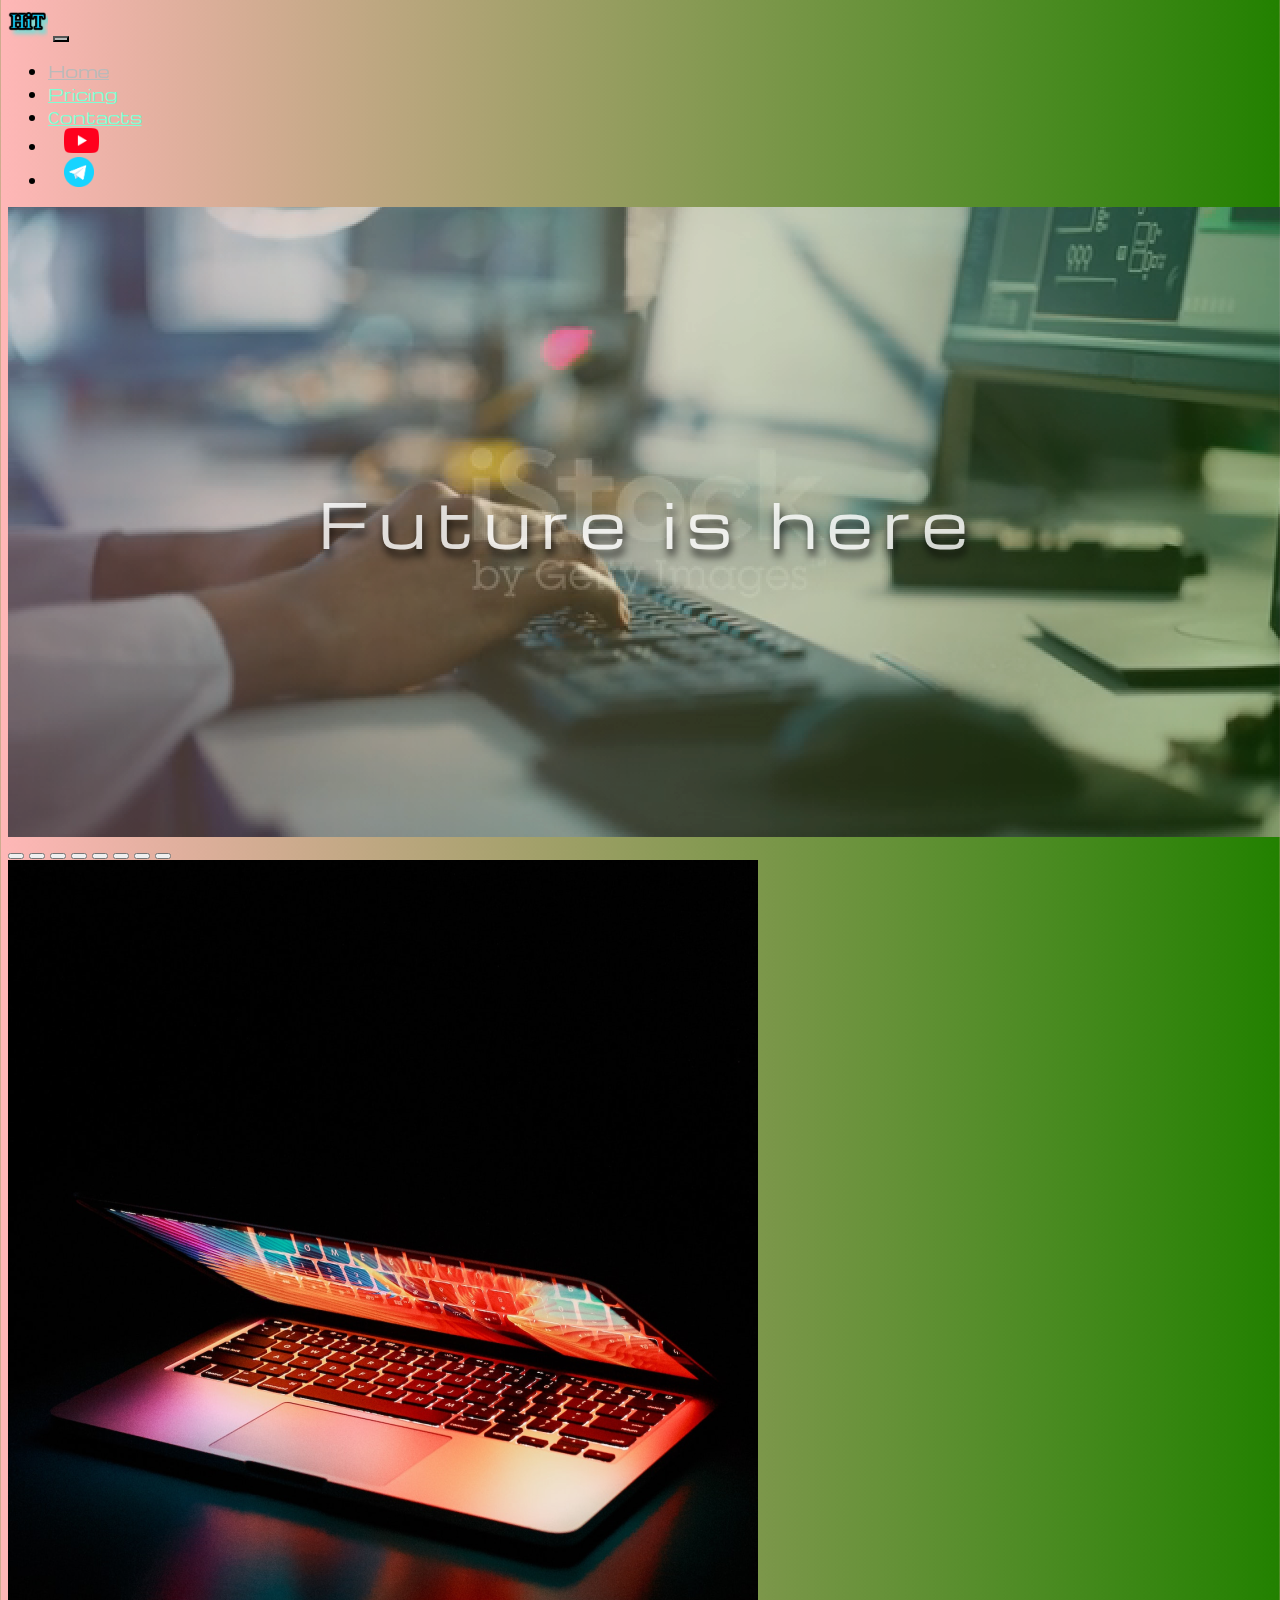
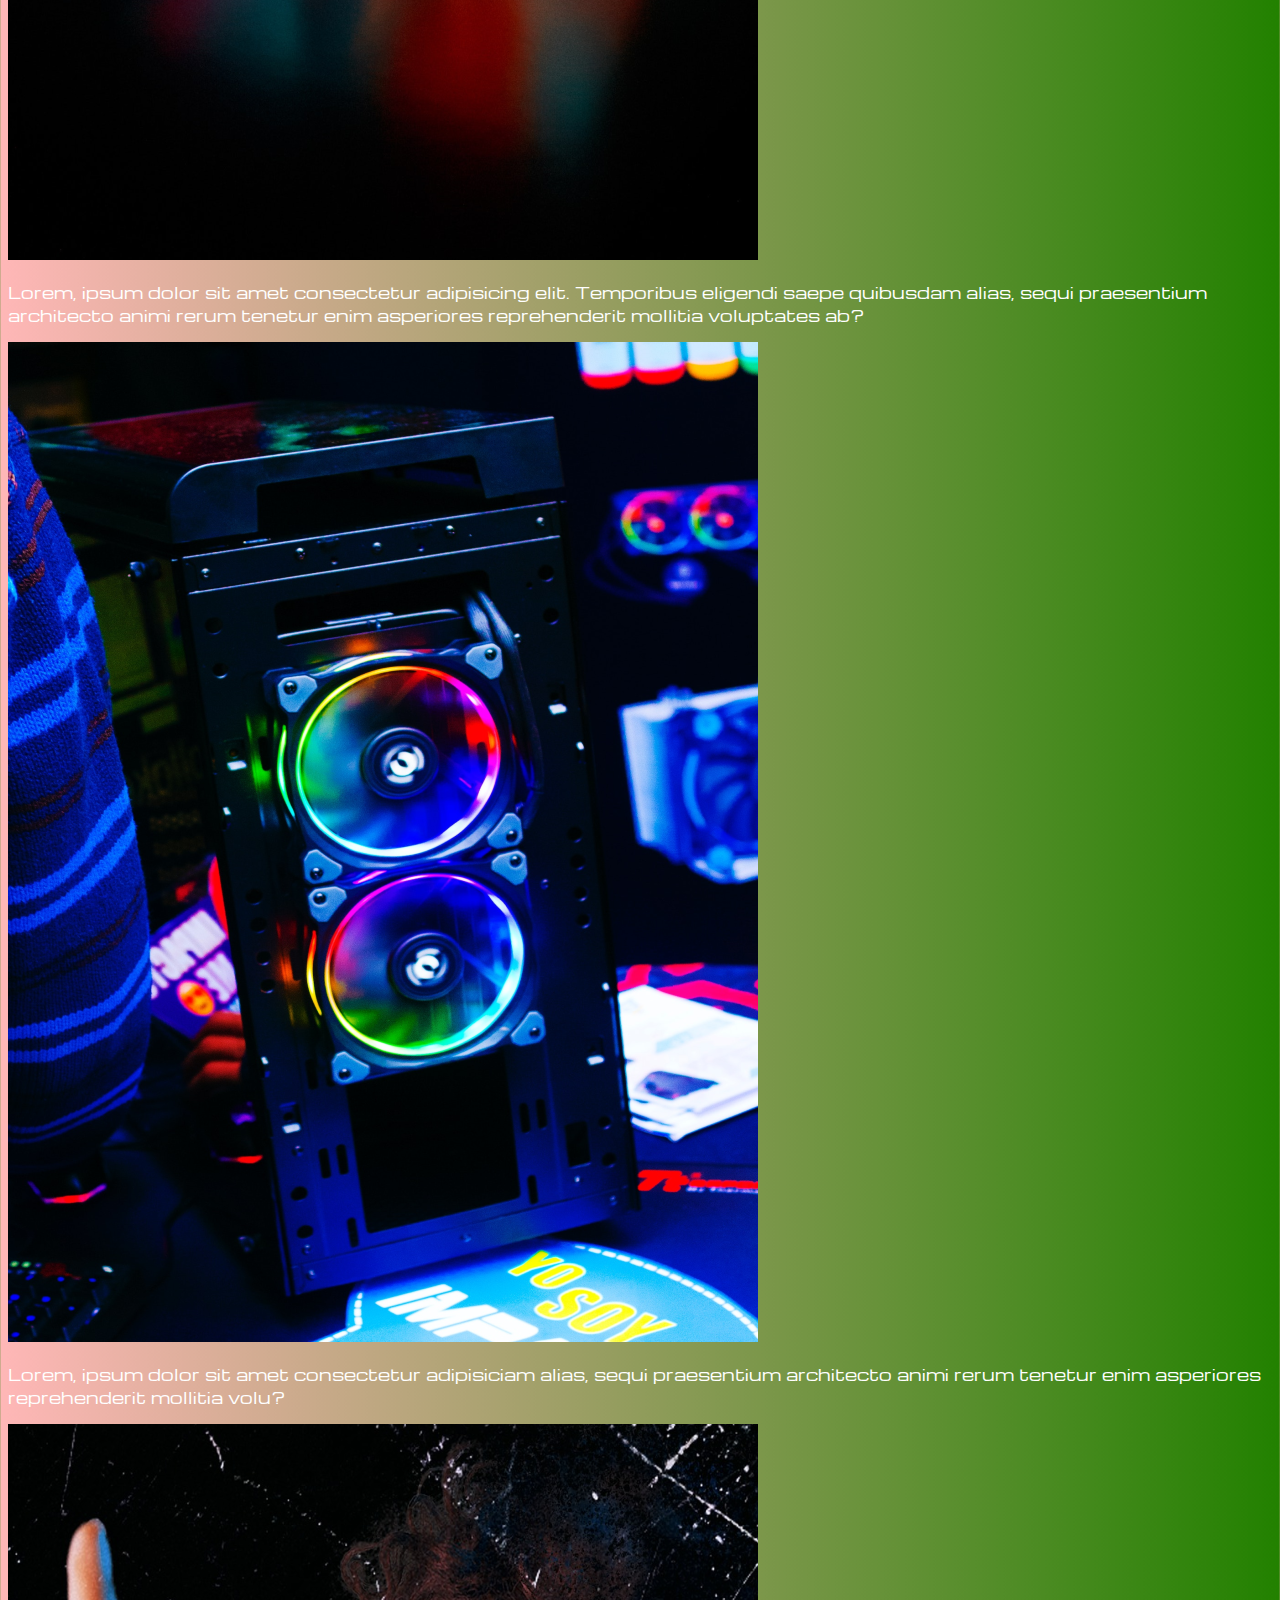
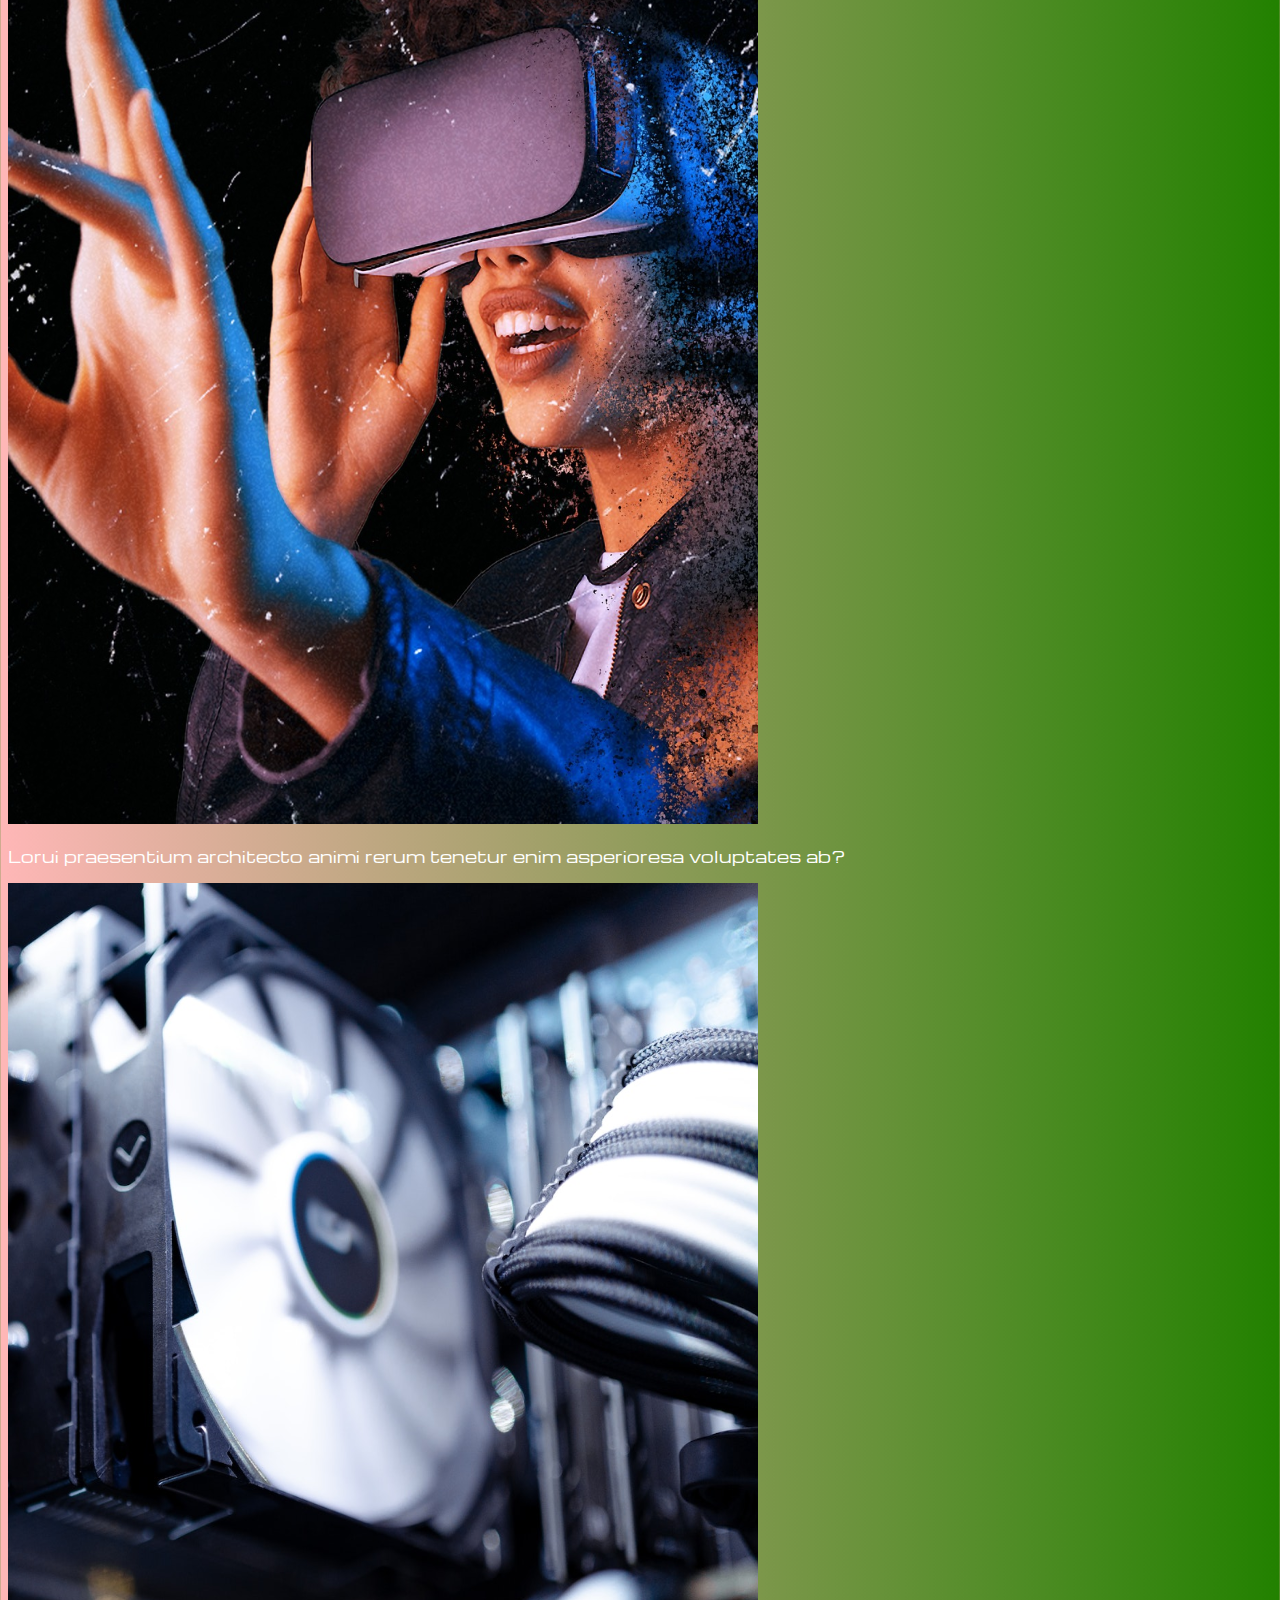
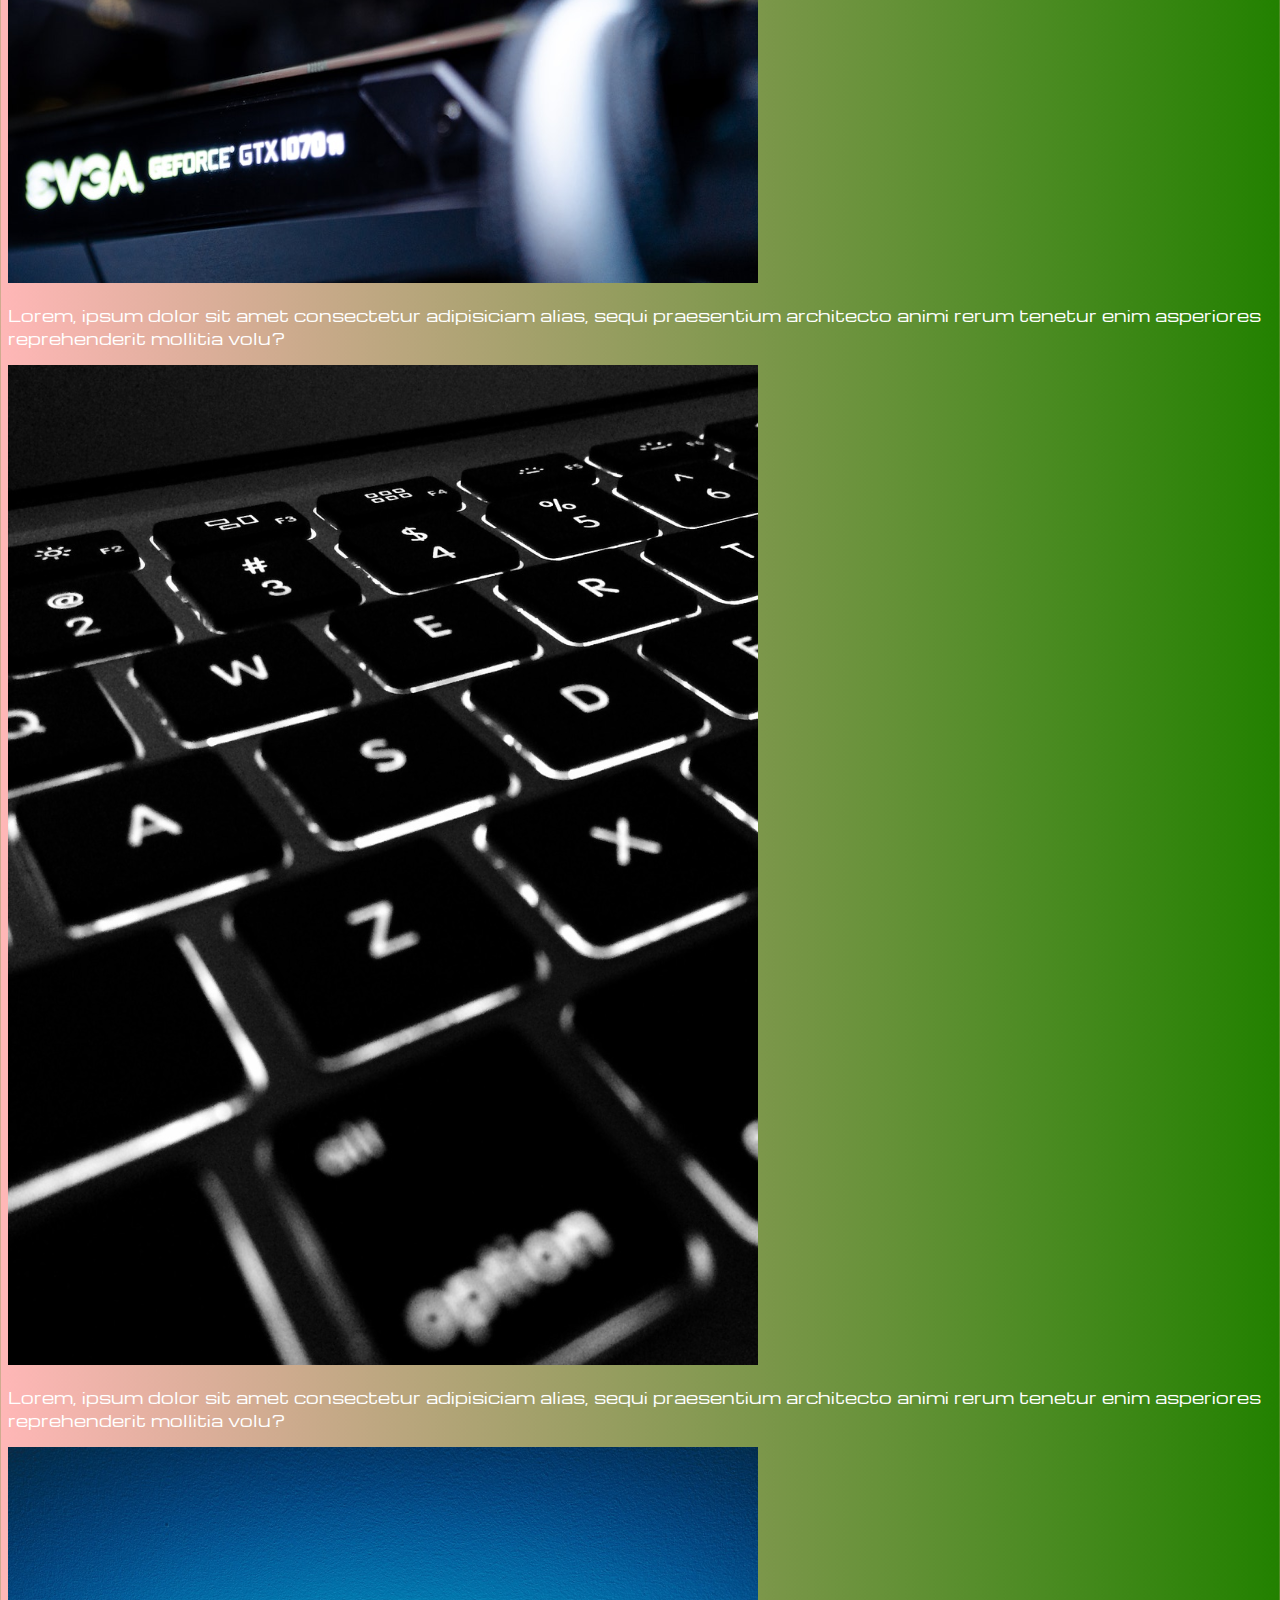
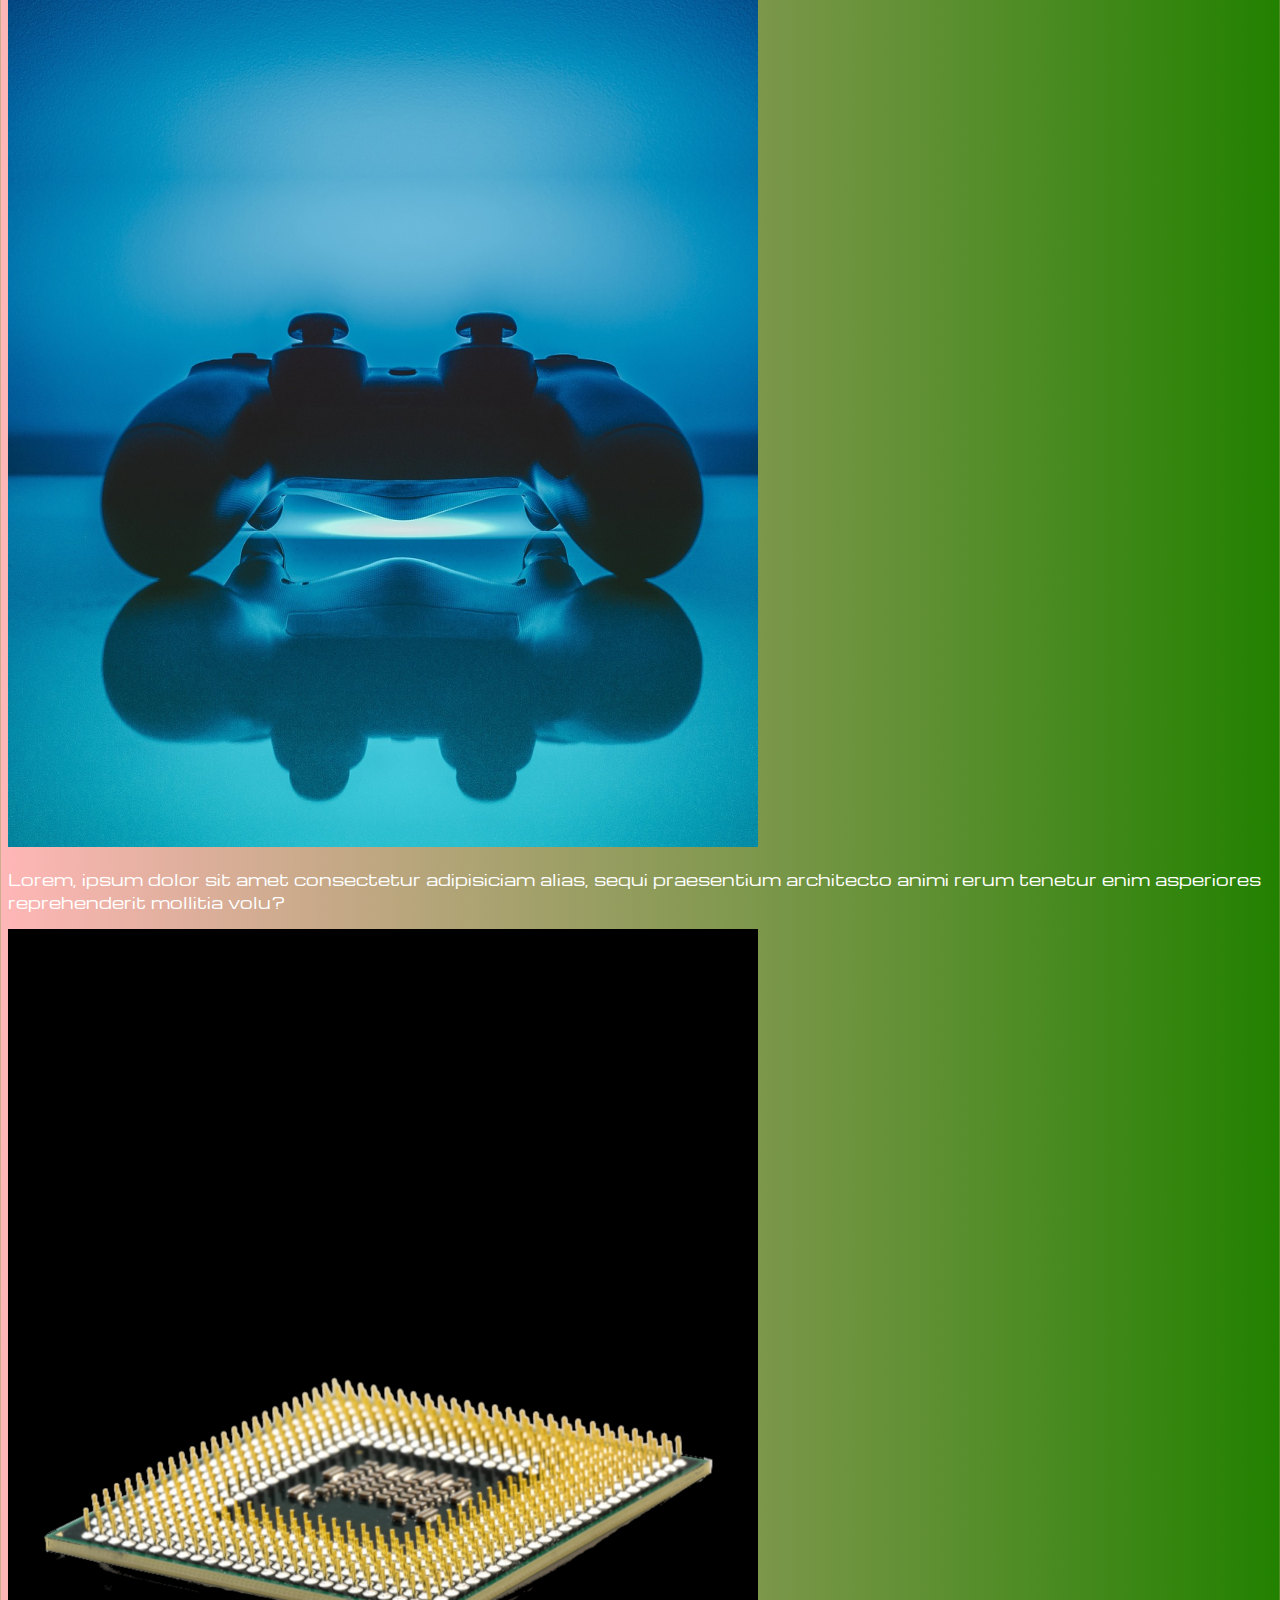
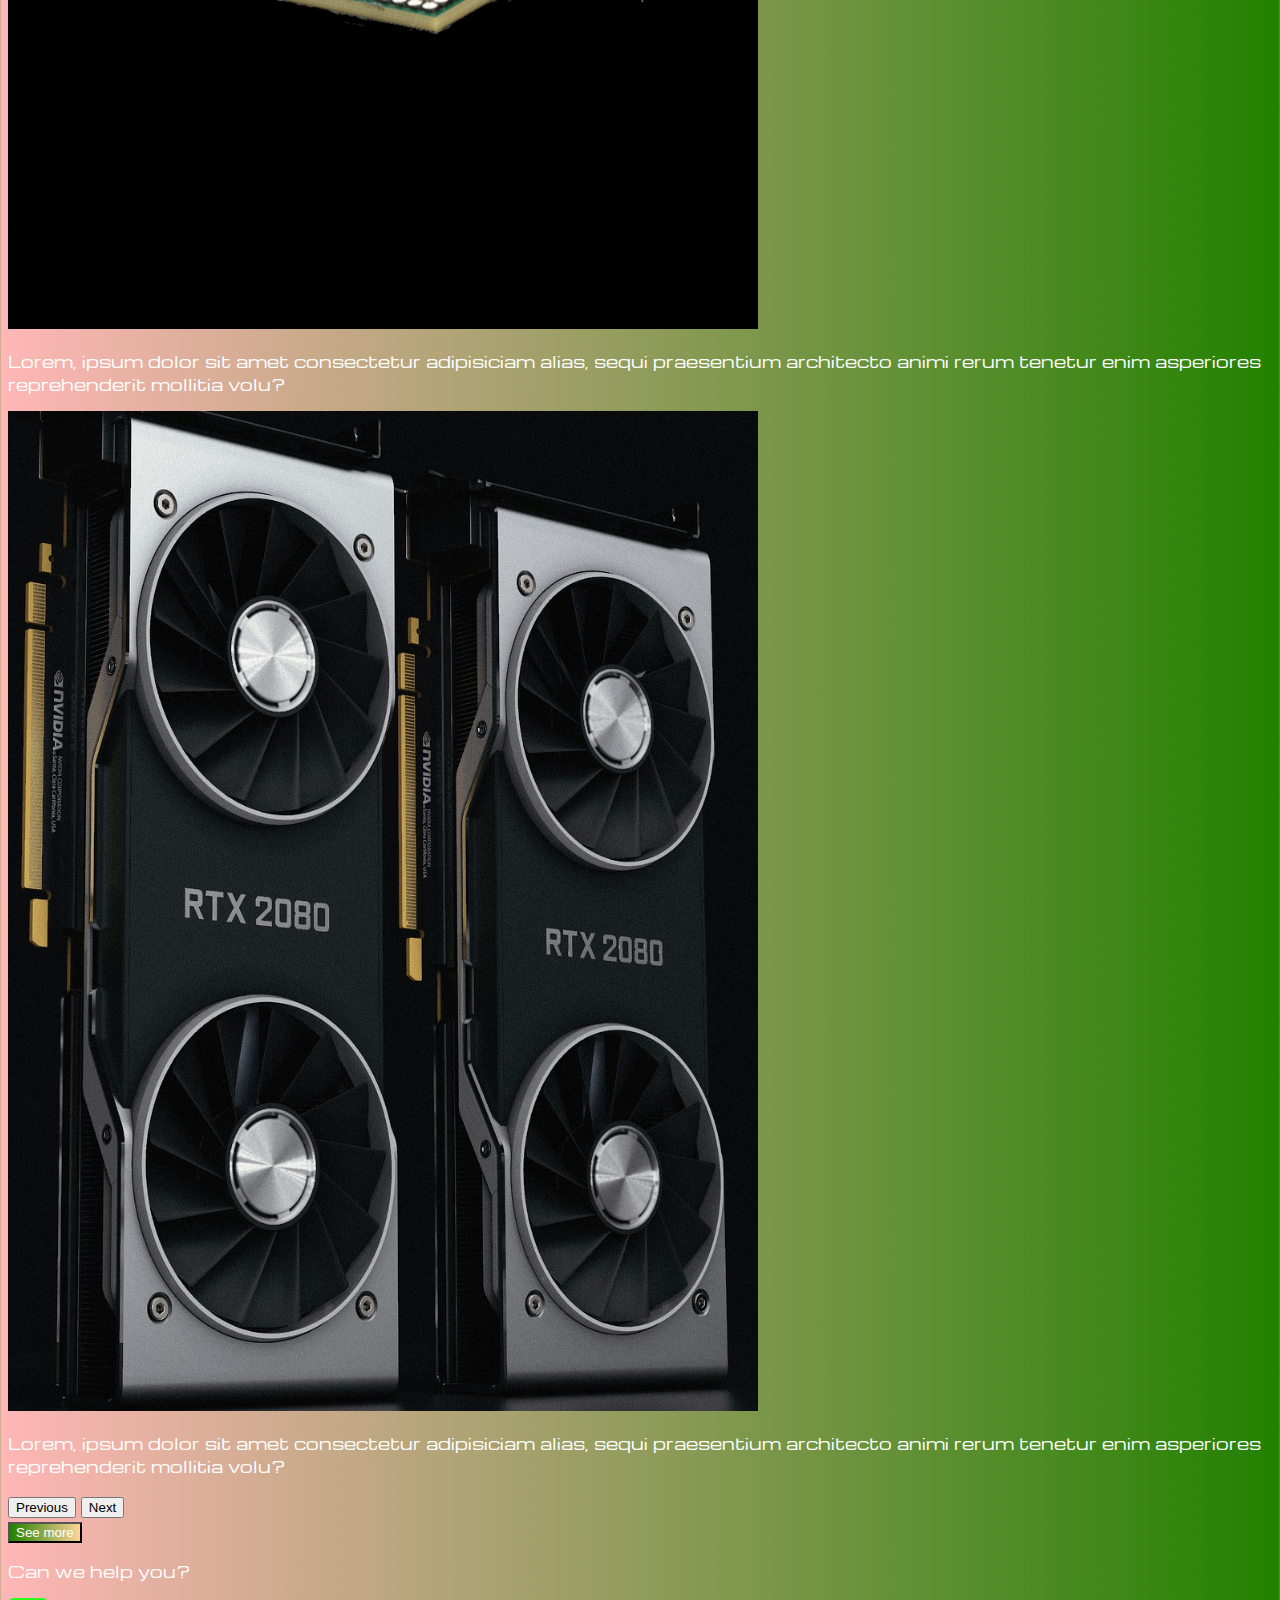
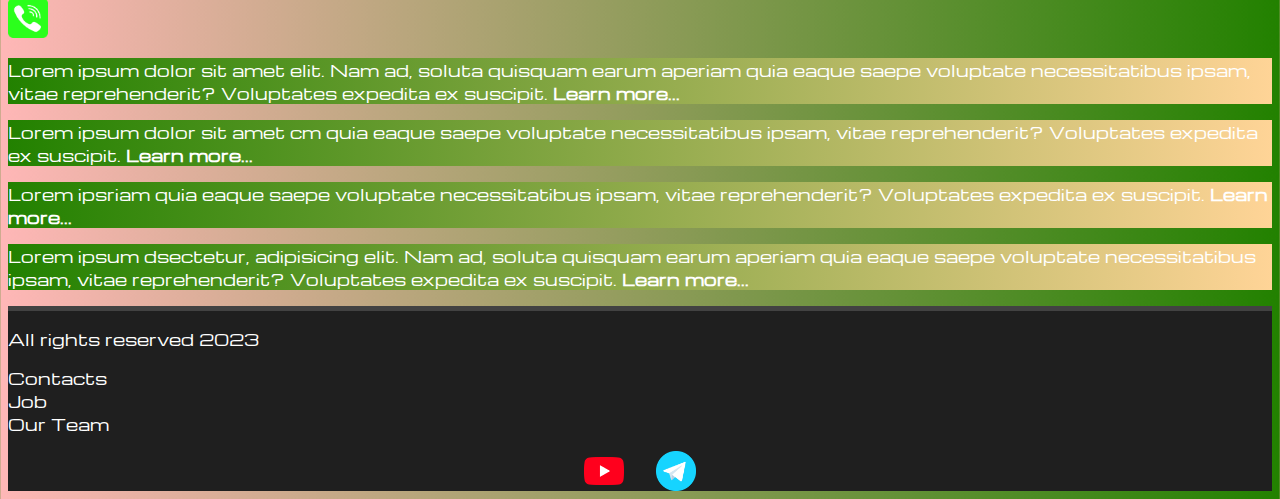
<file: index.html>
<!DOCTYPE html>
<html lang="en">

<head>
  <meta charset="UTF-8">
  <meta name="viewport" content="width=device-width, initial-scale=1.0">
  <link href="https://cdn.jsdelivr.net/npm/bootstrap@5.3.1/dist/css/bootstrap.min.css" rel="stylesheet"
    integrity="sha384-4bw+/aepP/YC94hEpVNVgiZdgIC5+VKNBQNGCHeKRQN+PtmoHDEXuppvnDJzQIu9" crossorigin="anonymous">
  <link rel="stylesheet" href="source/slyles/my-css.css"> <!--обязательно ниже чем link от bootstrap-->
  <!-- <link rel="website icon" href="source/files/logo.png" type="png"> -->

  <link rel="apple-touch-icon" sizes="180x180" href="source/files/favicon_io/apple-touch-icon.png">
  <link rel="icon" type="image/png" sizes="32x32" href="source/files/favicon_io/favicon-32x32.png">
  <link rel="icon" type="image/png" sizes="16x16" href="source/files/favicon_io/favicon-16x16.png">
  <link rel="manifest" href="source/files/favicon_io/site.webmanifest">
  <!--во все link href вставляем перед тем что введено путь к  папке с картинками-->
  
  <link rel="stylesheet" href="source/slyles/bg-video.css">
  <title>HiT</title>
</head>
<!--в CSS-Bootstrap прописан сбррос базовых настроек отображения (margin, padding и т.д)-->

<body>
  <header>

    <nav class="navbar navbar-expand-lg bg-dark">
      <!--bg-body-tertiary - по умолчанию (светлый). bg-dark - темный-->
      <div class="container-fluid">
        <a class="navbar-brand" href="/"><img src="source/files/logo.png" alt="logo"></a>
        <button class="navbar-toggler" type="button" data-bs-toggle="collapse" data-bs-target="#navbarNav"
          aria-controls="navbarNav" aria-expanded="false" aria-label="Toggle navigation">
          <span class="navbar-toggler-icon"></span>
        </button>
        <div class="collapse navbar-collapse" id="navbarNav">
          <ul class="navbar-nav">
            <li class="nav-item">
              <a class="nav-link active" aria-current="page" href="/">Home</a>
              <!--класс active - выделение теста от других (более черный цвет) -->
            </li>
            <li class="nav-item">
              <a class="nav-link" href="pricing.html">Pricing</a>
            </li>
            <li class="nav-item">
              <a class="nav-link" href="pricing.html">Сontacts</a>
            </li>
            <li class="nav-item">
              <a class="nav-link" href="pricing.html">
                <img style="width:35px; margin-inline:1em" src="source/files/yt.png" alt="...">
              </a>
            </li>
            <li class="nav-item">
              <a class="nav-link" href="pricing.html">
                <img style="width:30px; margin-inline:1em" src="source/files/tg.png" alt="...">
              </a>
            </li>
          </ul>
        </div>
      </div>
    </nav>
  </header>

  <section>
    <div class="bg-video">    
      <video src="source/files/istockphoto-1297816211-640_adpp_is.mp4" type="video/mp4" autoplay muted loop></video>
      <div calss="effect"></div>
      <div class="video-text">
        <p>Future is here</p>
      </div>
    </div>
    <!--container fluid нужен чтобы работать с сеткой bootstap; 
      из Bootstrap. CSS стили уже автоматически подключены-->
    <div class="container-fluid mt-4">

      <div class="row"> <!--div row - чтобы разбить пространство (отступы, доли, для боковой панели и т.д) -->

        <div class="col-lg-1"> <!--для бокового отступа-->
        </div>

        <div class="col-lg-8 col-md-12">
          <div class="row">

            <div id="carouselExampleIndicators" class="carousel slide" data-bs-ride="true"><!--автопрокрутка-->
              <!--карусель bootstrap (реализована посредством css и js, который подключен внизу)-->
              <div class="carousel-indicators">
                <button type="button" data-bs-target="#carouselExampleIndicators" data-bs-slide-to="0" class="active"
                  aria-current="true" aria-label="Slide 1"></button>
                <button type="button" data-bs-target="#carouselExampleIndicators" data-bs-slide-to="1"
                  aria-label="Slide 2"></button>
                <button type="button" data-bs-target="#carouselExampleIndicators" data-bs-slide-to="2"
                  aria-label="Slide 3"></button>
                <button type="button" data-bs-target="#carouselExampleIndicators" data-bs-slide-to="3"
                  aria-label="Slide 4"></button>
                <button type="button" data-bs-target="#carouselExampleIndicators" data-bs-slide-to="4"
                  aria-label="Slide 5"></button>
                <button type="button" data-bs-target="#carouselExampleIndicators" data-bs-slide-to="5"
                  aria-label="Slide 6"></button>
                <button type="button" data-bs-target="#carouselExampleIndicators" data-bs-slide-to="6"
                  aria-label="Slide 7"></button>
                <button type="button" data-bs-target="#carouselExampleIndicators" data-bs-slide-to="7"
                  aria-label="Slide 8"></button>
              </div>

              <div class="carousel-inner"> <!--содержатель контейнеров со слайдами-->

                <div class="carousel-item active"> <!--active - слайд будет показан первым при загрузке слайда-->
                  <div class="d-block w-100">
                    <div class="row">
                      <div class="col-lg-6 col-md-6"> <!-- 6 - половина из 12 доелй (на всех устройствах)-->
                        <img src="source/images/laptop.png" class="w-100" alt="..."> <!--ширина - 100% род. кл.-->
                      </div>
                      <div class="col-lg-6 col-md-6 slide-text">
                        <p>Lorem, ipsum dolor sit amet consectetur adipisicing elit. Temporibus eligendi saepe quibusdam
                          alias, sequi praesentium architecto animi rerum tenetur enim asperiores reprehenderit mollitia
                          voluptates ab?</p>
                      </div>
                    </div>
                  </div>
                </div>

                <div class="carousel-item">
                  <div class="d-block w-100">
                    <div class="row">
                      <div class="col-lg-6 col-md-6">
                        <img src="source/images/gaming pc.png" class="w-100" alt="...">
                      </div>
                      <div class="col-lg-6 col-md-6 slide-text">
                        <p>Lorem, ipsum dolor sit amet consectetur adipisiciam alias, sequi praesentium architecto animi
                          rerum tenetur enim asperiores reprehenderit mollitia volu?</p>
                      </div>
                    </div>
                  </div>
                </div>

                <div class="carousel-item">
                  <div class="d-block w-100">
                    <div class="row">
                      <div class="col-lg-6 col-md-6">
                        <img src="source/images/vr.png" class="w-100" alt="...">
                      </div>
                      <div class="col-lg-6 col-md-6 slide-text">
                        <p>Lorui praesentium architecto animi rerum tenetur enim asperioresa voluptates ab?</p>
                      </div>
                    </div>
                  </div>
                </div>

                <div class="carousel-item">
                  <div class="d-block w-100">
                    <div class="row">
                      <div class="col-lg-6 col-md-6">
                        <img src="source/images/other.png" class="w-100" alt="...">
                      </div>
                      <div class="col-lg-6 col-md-6 slide-text">
                        <p>Lorem, ipsum dolor sit amet consectetur adipisiciam alias, sequi praesentium architecto animi
                          rerum tenetur enim asperiores reprehenderit mollitia volu?</p>
                      </div>
                    </div>
                  </div>
                </div>

                <div class="carousel-item">
                  <div class="d-block w-100">
                    <div class="row">
                      <div class="col-lg-6 col-md-6">
                        <img src="source/images/acc.png" class="w-100" alt="...">
                      </div>
                      <div class="col-lg-6 col-md-6 slide-text">
                        <p>Lorem, ipsum dolor sit amet consectetur adipisiciam alias, sequi praesentium architecto animi
                          rerum tenetur enim asperiores reprehenderit mollitia volu?</p>
                      </div>
                    </div>
                  </div>
                </div>

                <div class="carousel-item">
                  <div class="d-block w-100">
                    <div class="row">
                      <div class="col-lg-6 col-md-6">
                        <img src="source/images/controller.png" class="w-100" alt="...">
                      </div>
                      <div class="col-lg-6 col-md-6 slide-text">
                        <p>Lorem, ipsum dolor sit amet consectetur adipisiciam alias, sequi praesentium architecto animi
                          rerum tenetur enim asperiores reprehenderit mollitia volu?</p>
                      </div>
                    </div>
                  </div>
                </div>

                <div class="carousel-item">
                  <div class="d-block w-100">
                    <div class="row">
                      <div class="col-lg-6 col-md-6">
                        <img src="source/images/cpu.png" class="w-100" alt="...">
                      </div>
                      <div class="col-lg-6 col-md-6 slide-text">
                        <p>Lorem, ipsum dolor sit amet consectetur adipisiciam alias, sequi praesentium architecto animi
                          rerum tenetur enim asperiores reprehenderit mollitia volu?</p>
                      </div>
                    </div>
                  </div>
                </div>

                <div class="carousel-item">
                  <div class="d-block w-100">
                    <div class="row">
                      <div class="col-lg-6 col-md-6">
                        <img src="source/images/gpu.png" class="w-100" alt="...">
                      </div>
                      <div class="col-lg-6 col-md-6 slide-text">
                        <p>Lorem, ipsum dolor sit amet consectetur adipisiciam alias, sequi praesentium architecto animi
                          rerum tenetur enim asperiores reprehenderit mollitia volu?</p>
                      </div>
                    </div>
                  </div>
                </div>


              </div>

              <!--кнопки переключения (стрелки)-->
              <button class="carousel-control-prev" type="button" data-bs-target="#carouselExampleIndicators"
                data-bs-slide="prev">
                <span class="carousel-control-prev-icon" aria-hidden="true"></span>
                <span class="visually-hidden">Previous</span>
              </button>
              <button class="carousel-control-next" type="button" data-bs-target="#carouselExampleIndicators"
                data-bs-slide="next">
                <span class="carousel-control-next-icon" aria-hidden="true"></span>
                <span class="visually-hidden">Next</span>
              </button>
            </div>

            <div class="col-lg-12 сol-md-12 text-center mt-4">
              <button type="button" class="btn btn-outline-primary btn-lg my-4">See more</button>
              <!--btn-lg - большая кнопка-->
            </div>

            <div class="col-lg-12 сol-md-12 text-center mt-4">
              <!--блок на всю ширину родительского класса (row - 8 долей от общего)-->
              <p>Can we help you?</p>
            </div>
            <div class="col-lg-12 сol-md-12 text-center"> <!--text-center - встроенный в bootstrap центровщик-->
              <img class="call-anim" style="width:40px" src="source/files/phone.png" alt="...">
            </div>
          </div>
        </div>


        <div class="col-lg-3 col-md-12">
          <div class="row px-2"> <!--px-2 отступ внутри ряда(между блоками) (но не внутри блоков-абзацев)-->

            <div class="col-lg-12 sitebar mt-4"><!--для каждого окошка, в котором будет указан текст,
              12 долей из 12 из родительского класса-->
              <p>Lorem ipsum dolor sit amet elit. Nam ad, soluta quisquam earum aperiam quia
                eaque saepe voluptate necessitatibus ipsam, vitae reprehenderit? Voluptates expedita ex suscipit. <a
                  href="#">Learn more...</a></p>
            </div>

            <div class="col-lg-12 sitebar mt-4"><!--для каждого окошка, в котором будет указан текст,
                12 долей из 12 из родительского класса-->
              <p>Lorem ipsum dolor sit amet cm quia
                eaque saepe voluptate necessitatibus ipsam, vitae reprehenderit? Voluptates expedita ex suscipit. <a
                  href="#">Learn more...</a></p>
            </div>

            <div class="col-lg-12 sitebar mt-4"><!--для каждого окошка, в котором будет указан текст,
                  12 долей из 12 из родительского класса-->
              <p>Lorem ipsriam quia
                eaque saepe voluptate necessitatibus ipsam, vitae reprehenderit? Voluptates expedita ex suscipit. <a
                  href="#">Learn more...</a></p>
            </div>

            <div class="col-lg-12 sitebar mt-4"><!--для каждого окошка, в котором будет указан текст,
                    12 долей из 12 из родительского класса-->
              <p>Lorem ipsum dsectetur, adipisicing elit. Nam ad, soluta quisquam earum aperiam quia
                eaque saepe voluptate necessitatibus ipsam, vitae reprehenderit? Voluptates expedita ex suscipit. <a
                  href="#">Learn more...</a></p>
            </div>
          </div>
        </div>
      </div>
    </div>
  </section>

  <footer class="mt-4">
    <div class="cantainer-fluid">
      <div class="row"> <!--display:flex-->
        <div class="col-lg-4 col-md-12 footer-text text-center"> <!--text-center - центровка всего-->
          <p>All rights reserved 2023</p>
        </div> <!--col-lg-4 - чтоб разбить на 4 равные части, md-12 - для планшетов -->
        <div class="col-lg-4 col-md-12 footer-text text-center">
          <p>Contacts <br> Job <br> Our Team</p>
        </div>
        <div class="col-lg-4 col-md-12 media-links">
          <img style="width:40px; margin-inline:1em" src="source/files/yt.png" alt="...">
          <img style="width:40px; margin-inline:1em" src="source/files/tg.png" alt="...">
        </div>
      </div>
    </div>
  </footer>



  <script src="https://cdn.jsdelivr.net/npm/bootstrap@5.3.1/dist/js/bootstrap.bundle.min.js"
    integrity="sha384-HwwvtgBNo3bZJJLYd8oVXjrBZt8cqVSpeBNS5n7C8IVInixGAoxmnlMuBnhbgrkm"
    crossorigin="anonymous"></script>
  <!--JS файлы лучше подключать в конце страницы, чтобы ускприть процесс загрузки сайта (html и css) -->
</body>

</html>
</file>
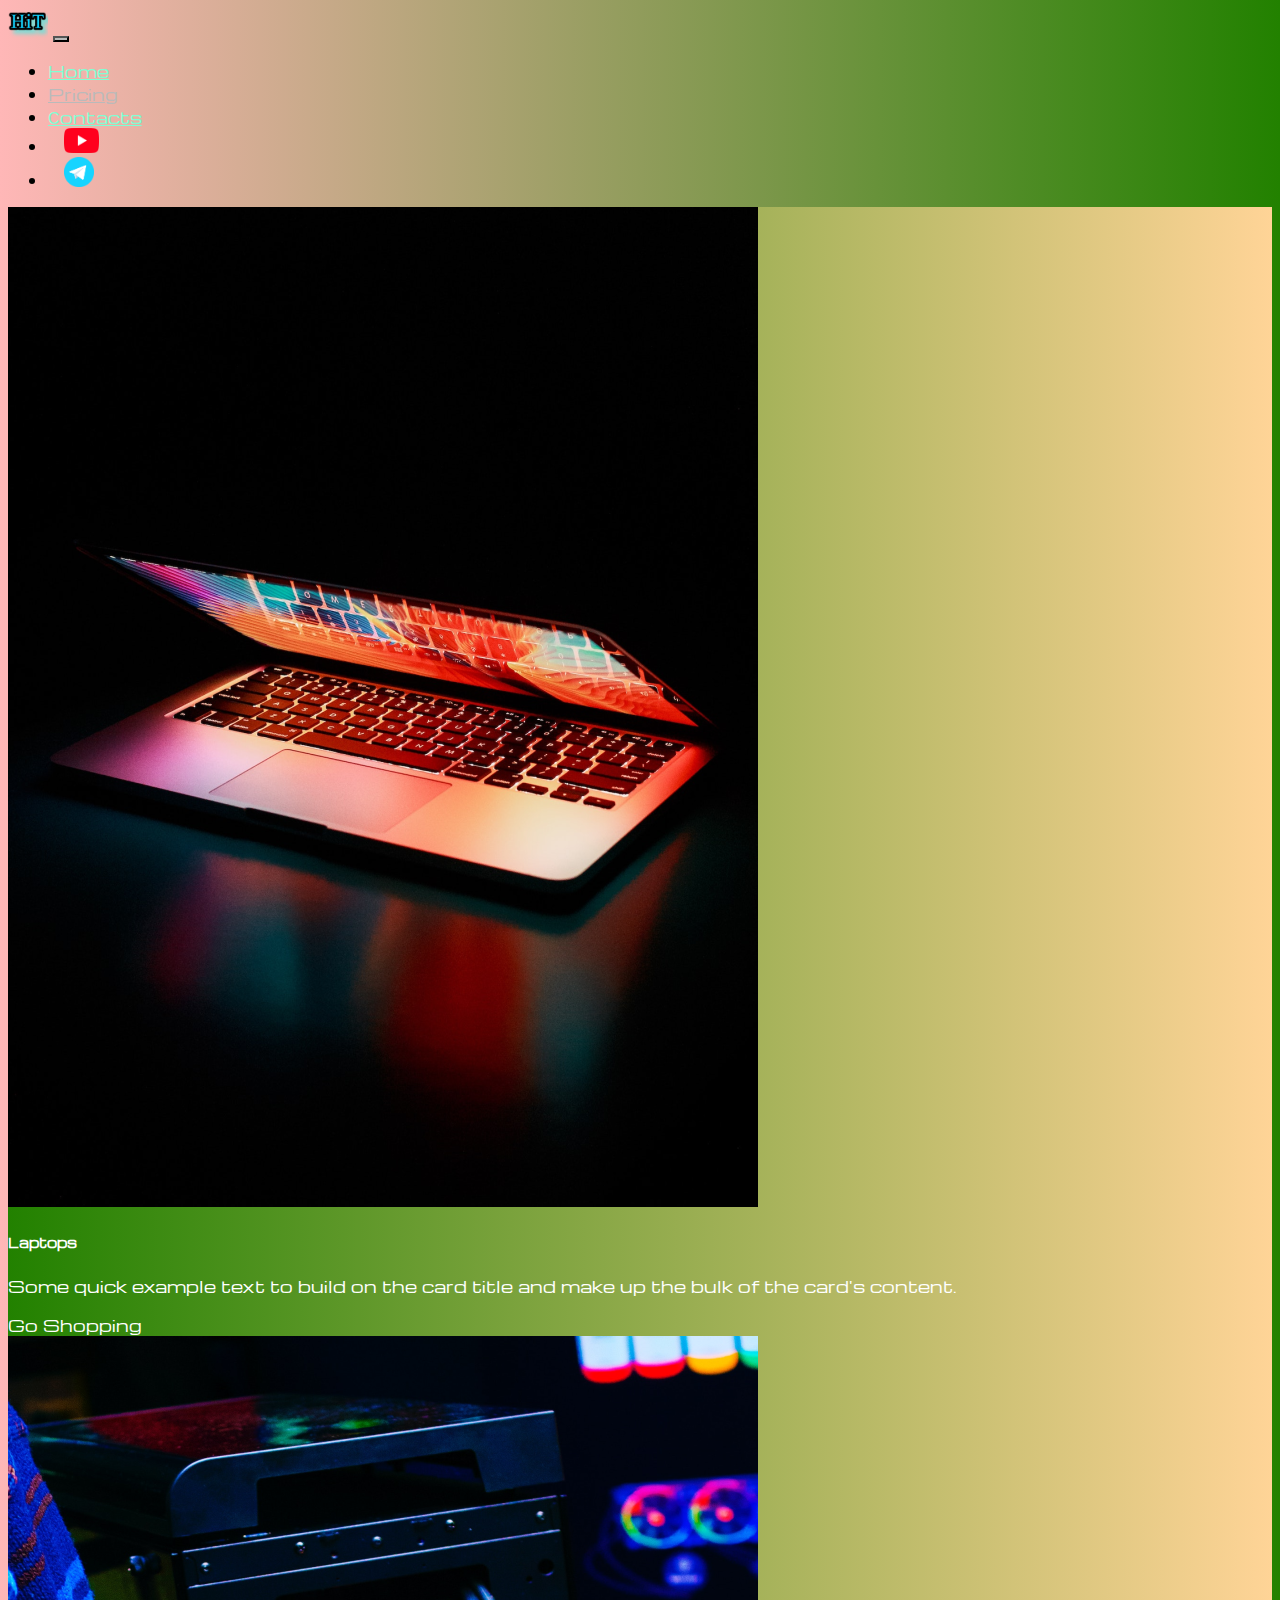
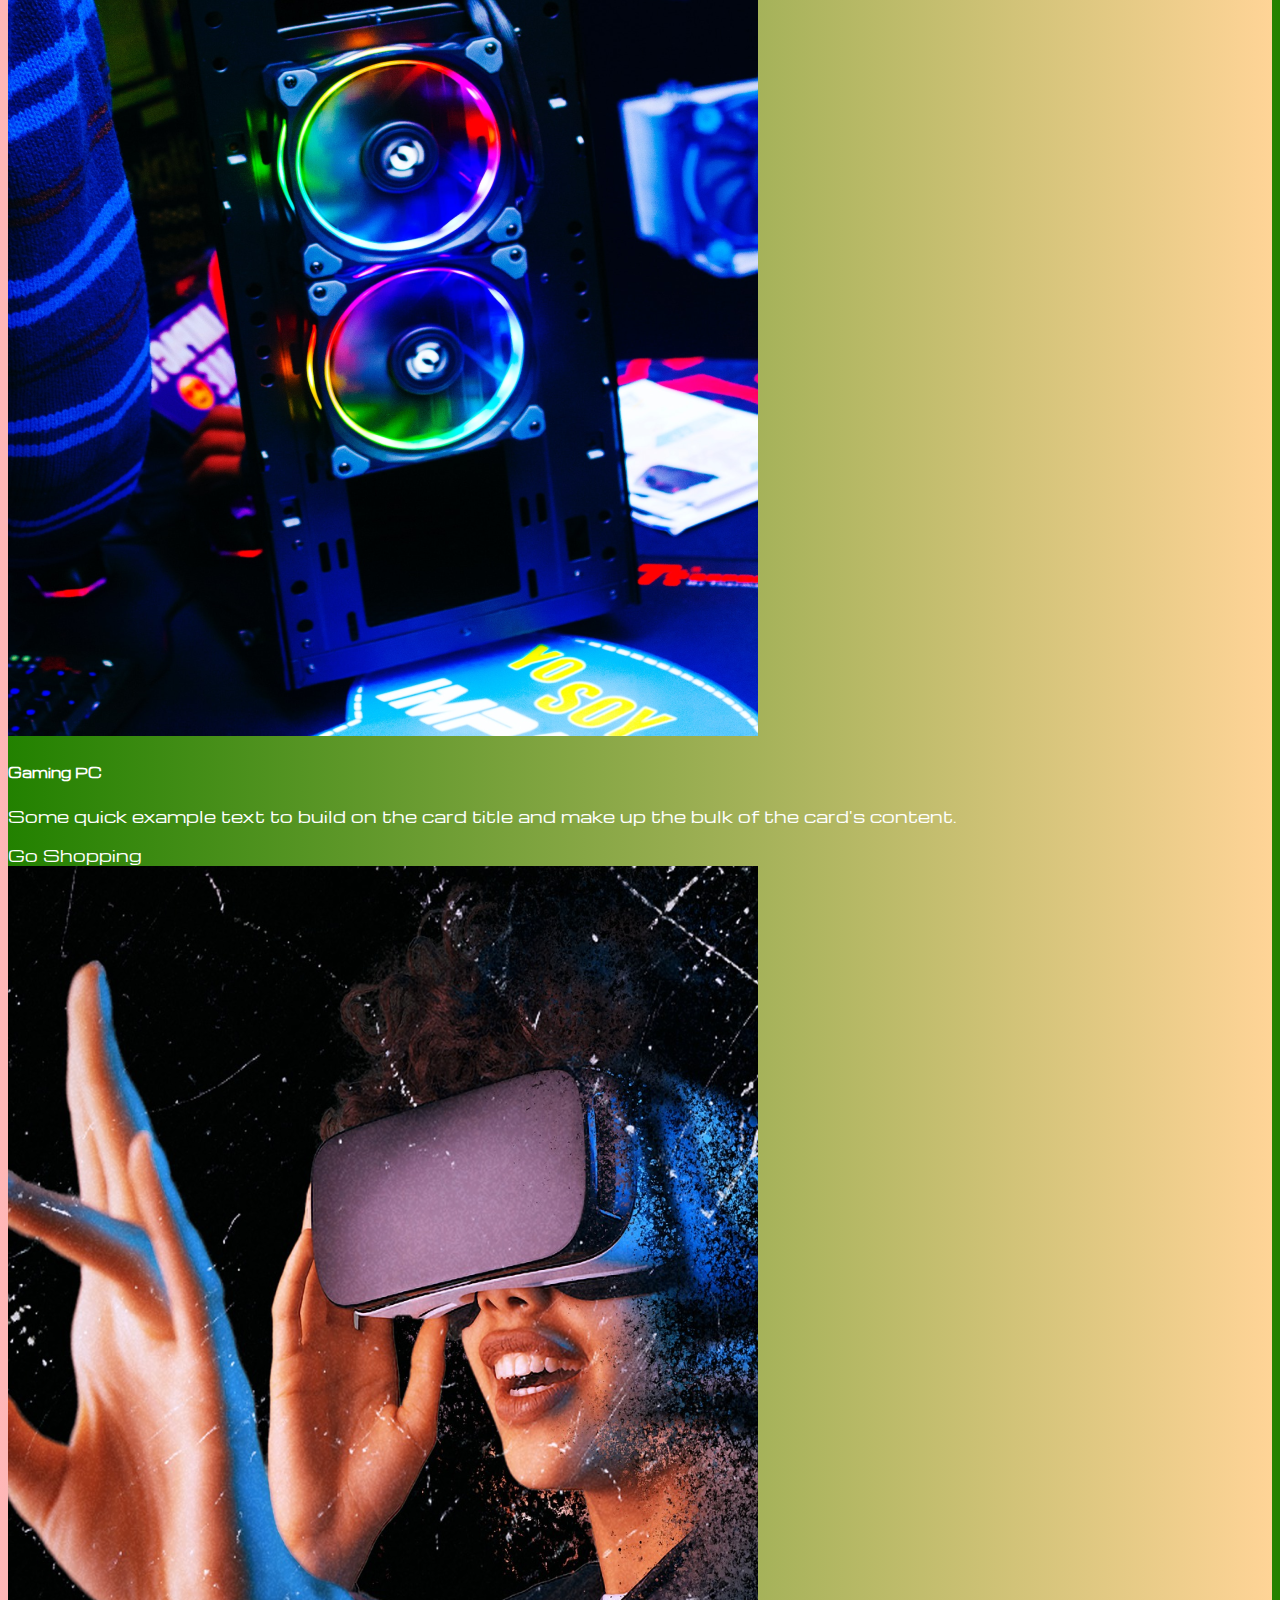
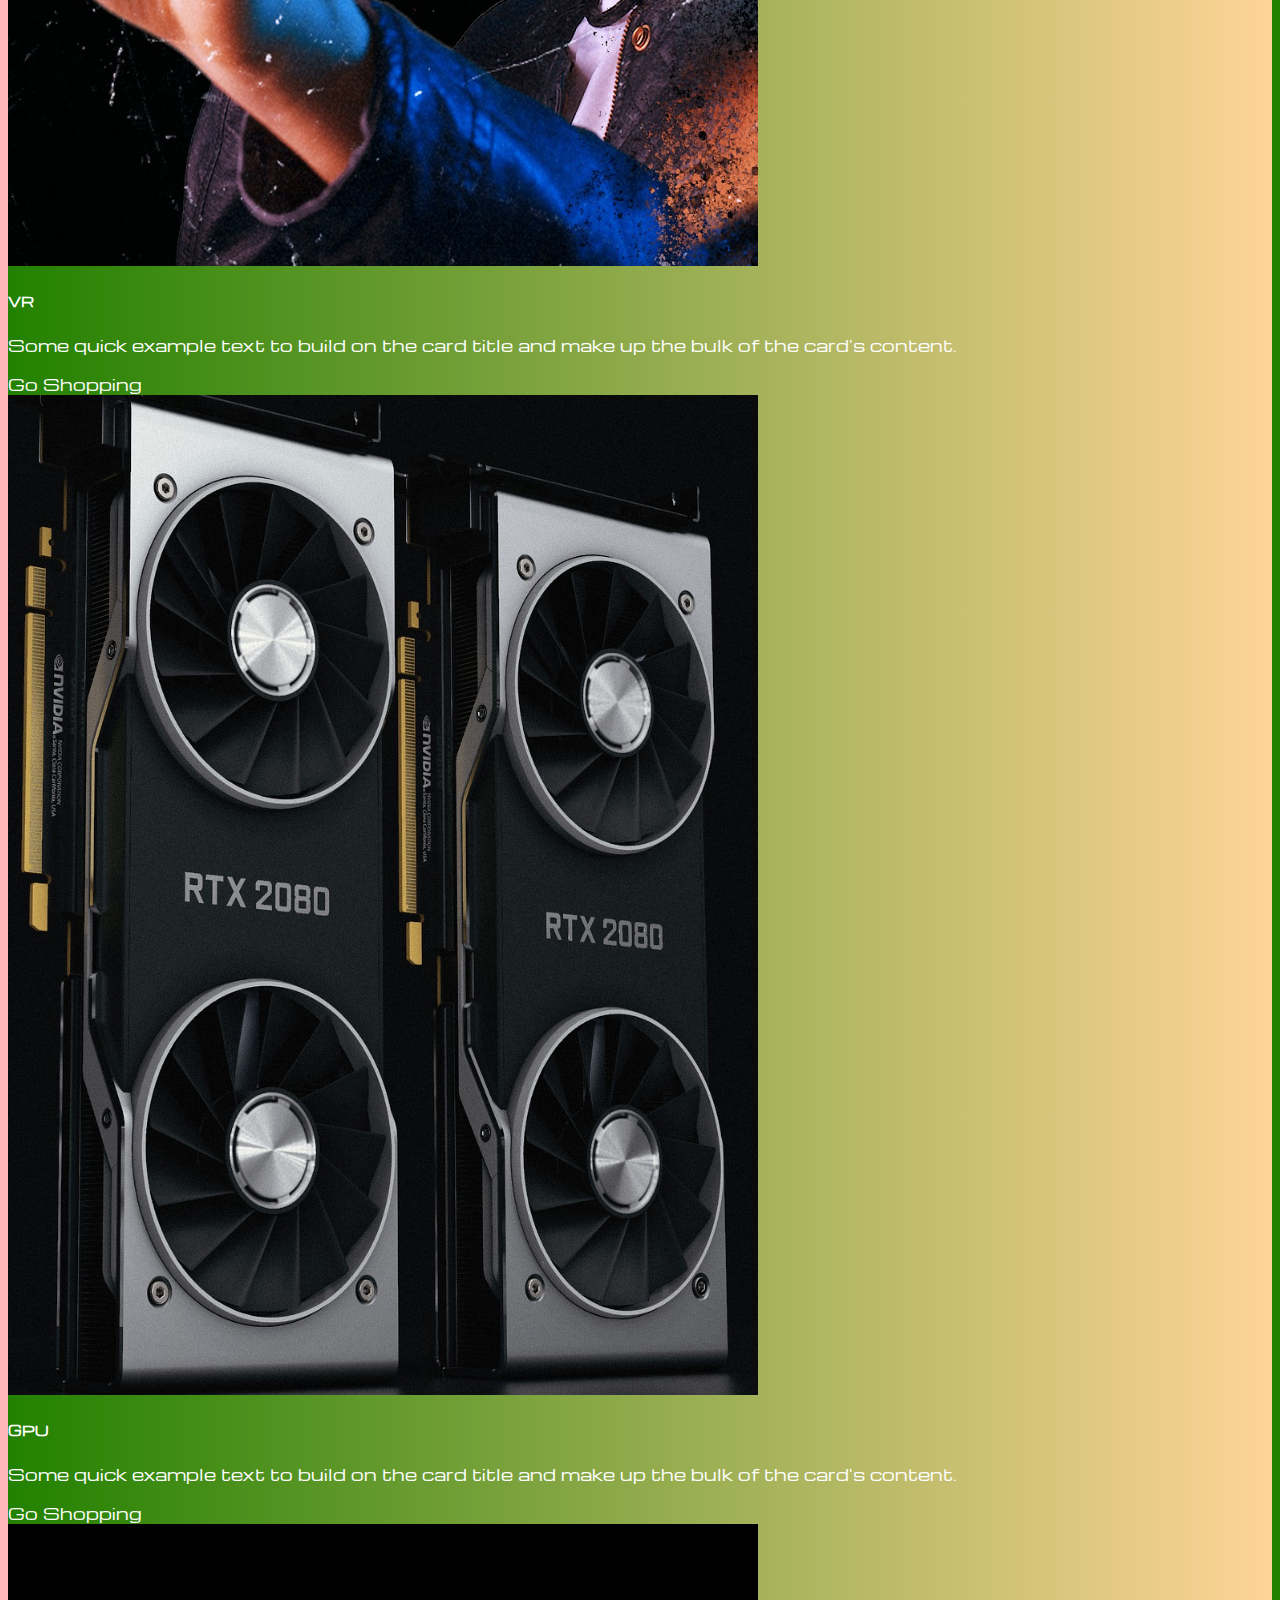
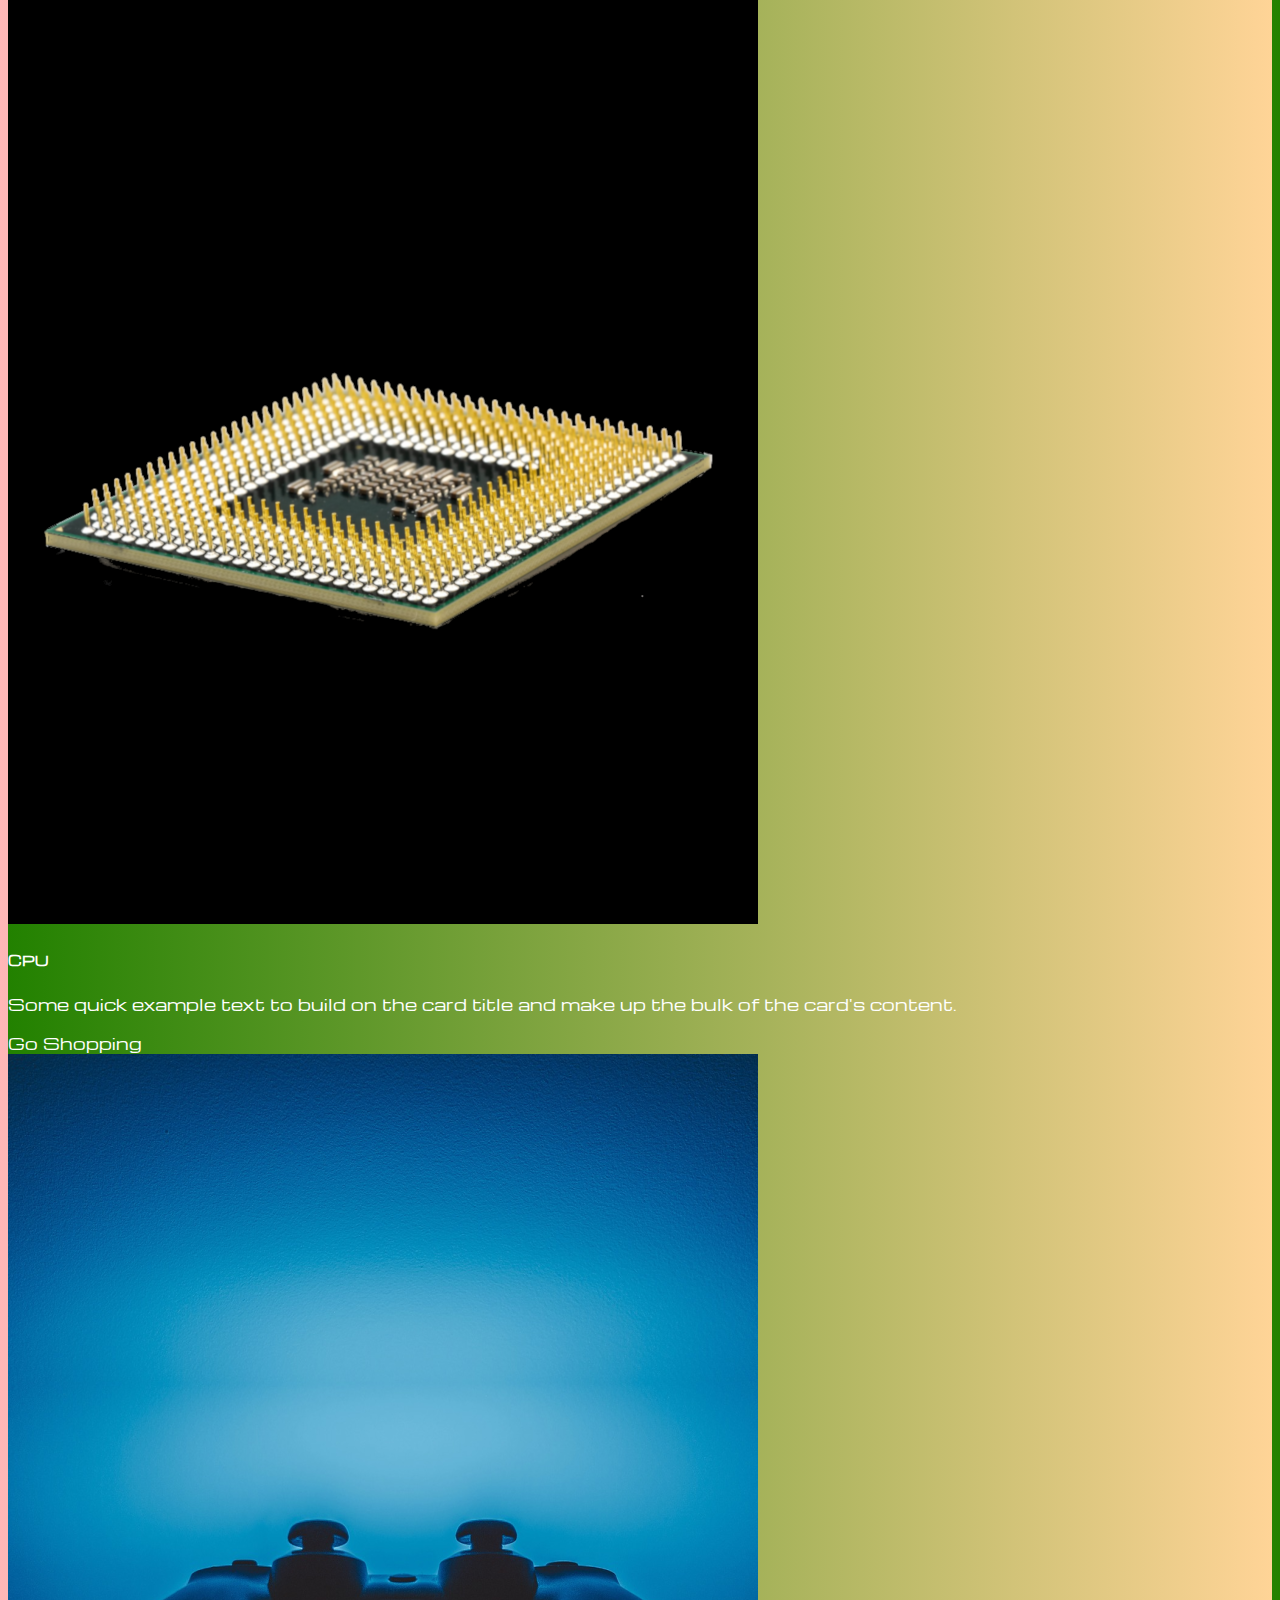
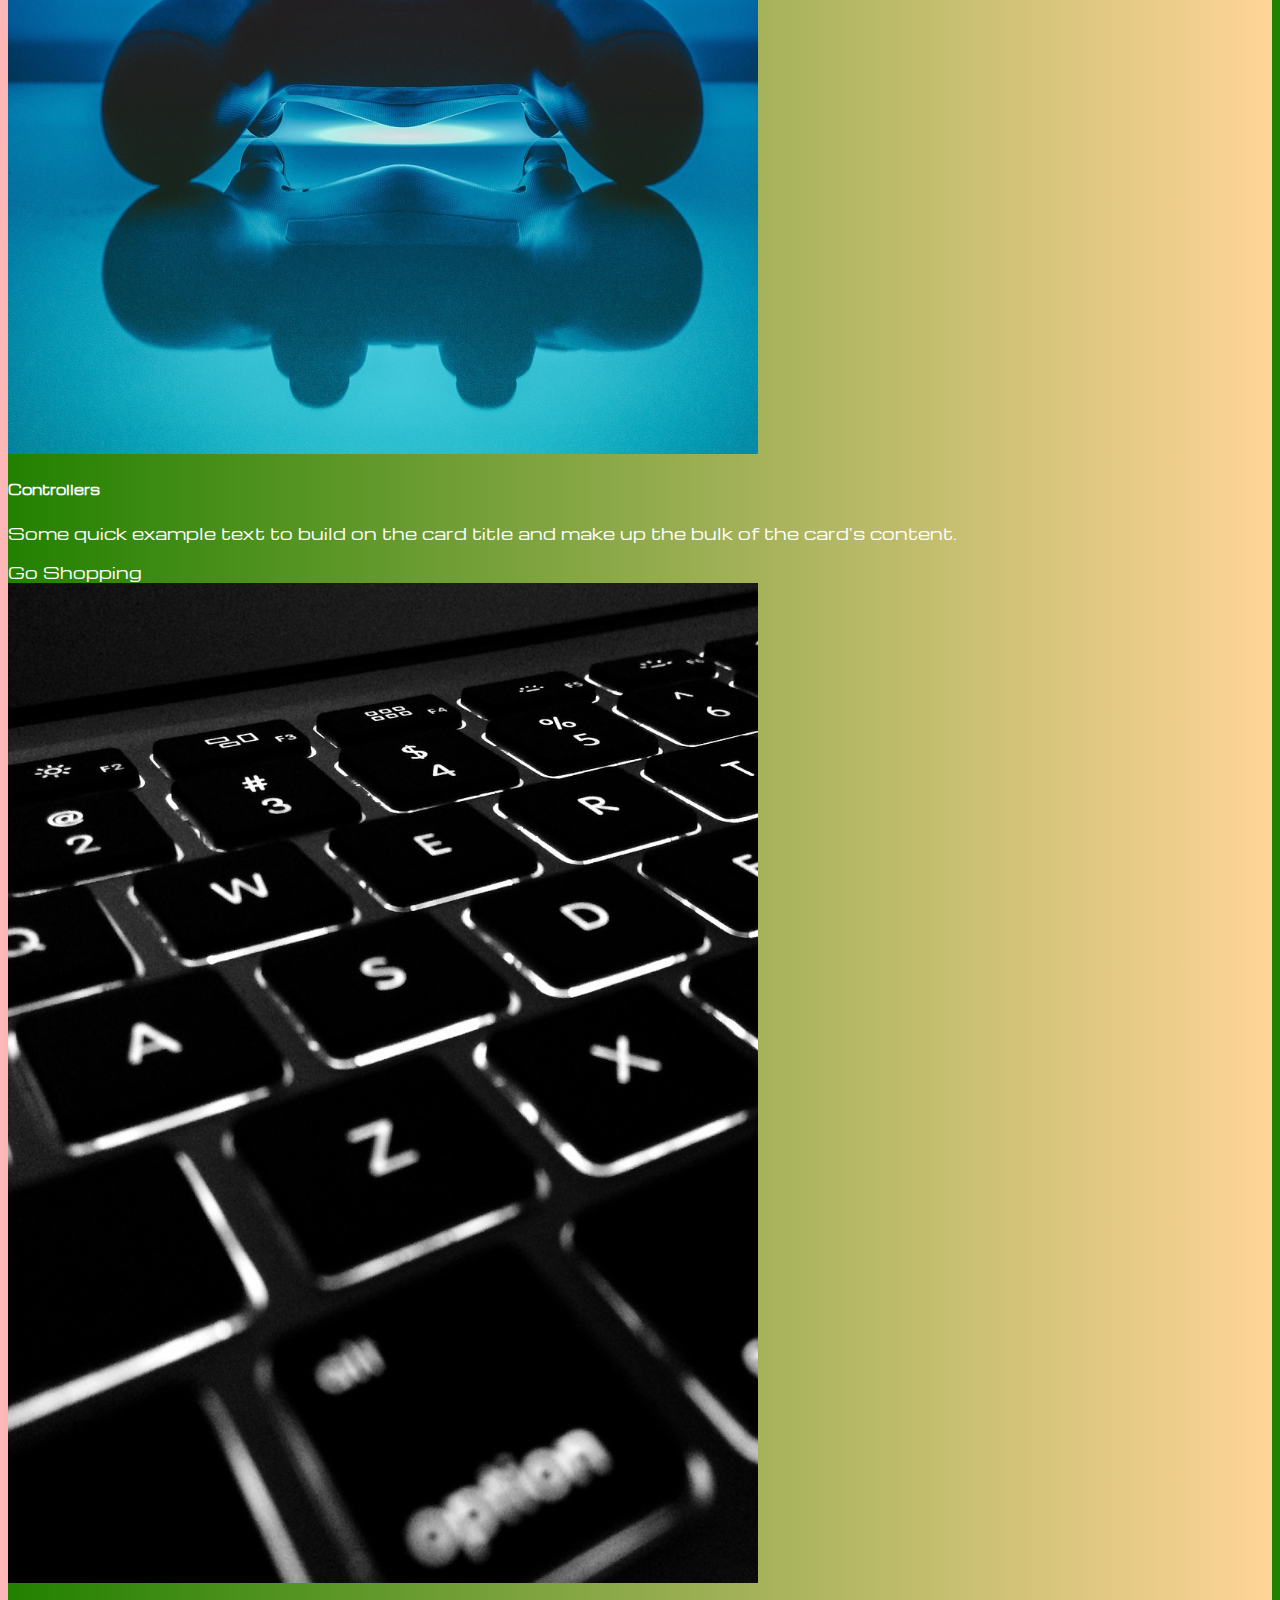
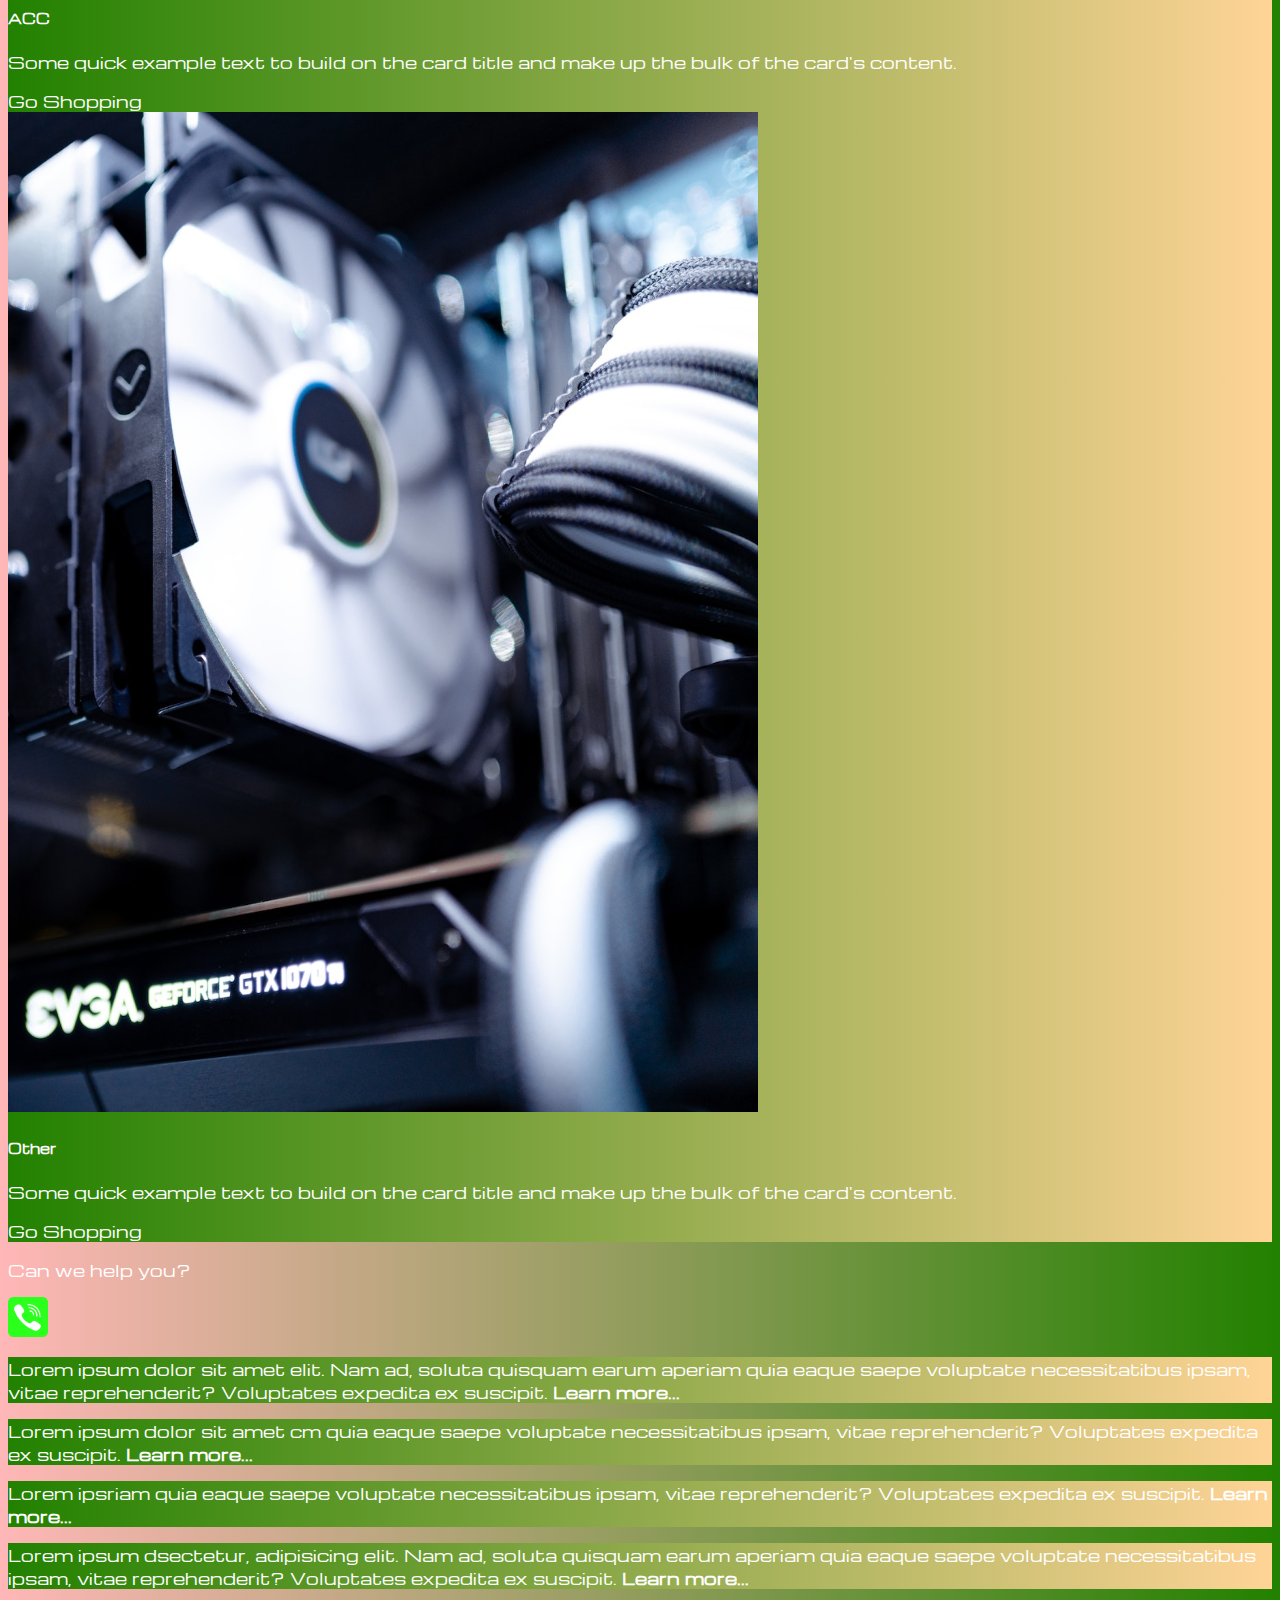
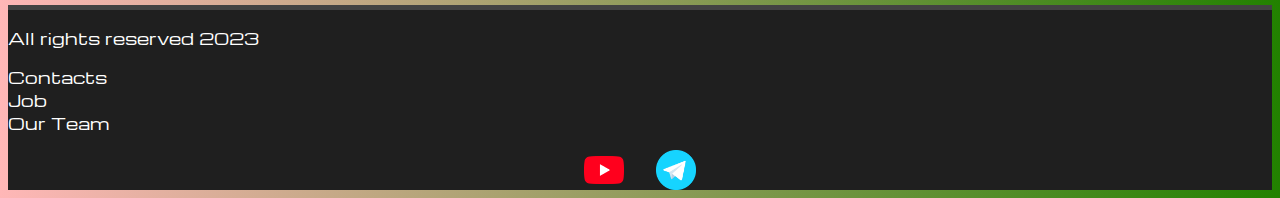
<file: pricing.html>
<!DOCTYPE html>
<html lang="en">

<head>
  <meta charset="UTF-8">
  <meta name="viewport" content="width=device-width, initial-scale=1.0">
  <link href="https://cdn.jsdelivr.net/npm/bootstrap@5.3.1/dist/css/bootstrap.min.css" rel="stylesheet"
    integrity="sha384-4bw+/aepP/YC94hEpVNVgiZdgIC5+VKNBQNGCHeKRQN+PtmoHDEXuppvnDJzQIu9" crossorigin="anonymous">
  <link rel="stylesheet" href="source/slyles/my-css.css">
  <title>Document</title>
</head>
<!--в CSS-Bootstrap прописан сбррос базовых настроек отображения (margin, padding и т.д)-->
<!--cетка BOOTSTRAP всегда кратна 12-и -->

<body>
  <header>

    <nav class="navbar navbar-expand-lg bg-dark">
      <div class="container-fluid">
        <a class="navbar-brand" href="/"><img src="source/files/logo.png" alt="logo"></a>
        <button class="navbar-toggler" type="button" data-bs-toggle="collapse" data-bs-target="#navbarNav"
          aria-controls="navbarNav" aria-expanded="false" aria-label="Toggle navigation">
          <span class="navbar-toggler-icon"></span>
        </button>
        <div class="collapse navbar-collapse" id="navbarNav">
          <ul class="navbar-nav">
            <li class="nav-item">
              <a class="nav-link" aria-current="page" href="/">Home</a> <!--ссылка на базовый (основной) файл index-->
            </li> 
            <li class="nav-item">
              <a class="nav-link active" href="pricing.html " disabled>Pricing</a>
            </li>
            <li class="nav-item">
              <a class="nav-link" href="pricing.html">Сontacts</a>
            </li>
            <li class="nav-item">
              <a class="nav-link" href="pricing.html">
                <img style="width:35px; margin-inline:1em"  src="source/files/yt.png" alt="...">
              </a>
            </li>
            <li class="nav-item">
              <a class="nav-link" href="pricing.html">
                <img style="width:30px; margin-inline:1em" src="source/files/tg.png" alt="...">
              </a>
            </li>
          </ul>
        </div>
      </div>
    </nav>

  </header>


  <!--сетка Bootstrap (построена на flex-контейнерах), поделена на 12 столбцов.
  Адаптивная (т.е. подстраивается под тип устройства, )-->
  <section>

    <!--container fluid нужен чтобы работать с сеткой bootstap; 
    из Bootstrap. CSS стили уже автоматически подключены-->
    <div class="container-fluid mt-4"> <!--m - margin, p - padding. t,b,x,y (em-показатели (rem))-->

      <div class="row"> <!--div - чтобы разбить пространство (отступы, доли, для боковой панели и т.д) -->

        <div class="col-lg-1"> <!--для бокового отступа-->
        </div>

        <div class="col-lg-8 col-md-12"> <!--карты забирают 8 из 12 долей-->
          <div class="row"> <!--столбцы не работают без класса row (ряд)-->

            <!--столбец (col-lg-4 - на широких экранах каждая карта будет занимать 4 доли из 12).
              col-md-6 -на стредних экранах каждая карта будет занимать 6 долей из 12
            Нужно указывать для того, чтобы карточки отображались кореектно (в одинковом количетсве на ряду 
            с одинаковыми отступами)--> <!--по умолчанию просто class="col"-->
            <div class="col-lg-4 col-md-6 mt-4"> <!--добавляем везде margin-top 4 (mt-4)-->
              <div class="card">
                <a href="#"><img src="source/images/laptop.png" class="card-img-top" alt="Laptop"></a>
                <div class="card-body">
                  <h5 class="card-title"><a href="#">Laptops</a></h5> <!--открыватеся перечень ноутбуков, предлагаемых к продаже-->
                  <p class="card-text"><a href="#">
                    Some quick example text to build on the card title and make up the bulk of the
                      card's
                    content.</a></p>
                  <a href="#" class="btn btn-primary">Go Shopping</a> <!--купить-->
                </div>
              </div>
            <a href=""></div></a>

            <div class="col-lg-4 col-md-6 mt-4"> <!--столбец-->
              <div class="card">
                <img src="source/images/gaming pc.png" class="card-img-top" alt="Gaming PC">
                <div class="card-body">
                  <h5 class="card-title">Gaming PC</h5>
                  <p class="card-text">Some quick example text to build on the card title and make up the bulk of the
                    card's
                    content.</p>
                  <a href="#" class="btn btn-primary">Go Shopping</a>
                </div>
              </div>
            </div>

            <div class="col-lg-4 col-md-6 mt-4"> <!--столбец-->
              <div class="card">
                <img src="source/images/vr.png" class="card-img-top" alt="VR">
                <div class="card-body">
                  <h5 class="card-title">VR</h5>
                  <p class="card-text">Some quick example text to build on the card title and make up the bulk of the
                    card's
                    content.</p>
                  <a href="#" class="btn btn-primary">Go Shopping</a>
                </div>
              </div>
            </div>

            <div class="col-lg-4 col-md-6 mt-4"> <!--столбец-->
              <div class="card">
                <img src="source/images/gpu.png" class="card-img-top" alt="GPU">
                <div class="card-body">
                  <h5 class="card-title">GPU</h5>
                  <p class="card-text">Some quick example text to build on the card title and make up the bulk of the
                    card's
                    content.</p>
                  <a href="#" class="btn btn-primary">Go Shopping</a>
                </div>
              </div>
            </div>

            <div class="col-lg-4 col-md-6 mt-4"> <!--столбец-->
              <div class="card">
                <img src="source/images/cpu.png" class="card-img-top" alt="CPU">
                <div class="card-body">
                  <h5 class="card-title">CPU</h5>
                  <p class="card-text">Some quick example text to build on the card title and make up the bulk of the
                    card's
                    content.</p>
                  <a href="#" class="btn btn-primary">Go Shopping</a>
                </div>
              </div>
            </div>

            <div class="col-lg-4 col-md-6 mt-4"> <!--столбец-->
              <div class="card">
                <img src="source/images/controller.png" class="card-img-top" alt="Cntrollers">
                <div class="card-body">
                  <h5 class="card-title">Controllers</h5>
                  <p class="card-text">Some quick example text to build on the card title and make up the bulk of the
                    card's
                    content.</p>
                  <a href="#" class="btn btn-primary">Go Shopping</a>
                </div>
              </div>
            </div>

            <div class="col-lg-4 col-md-6 mt-4"> <!--столбец-->
              <div class="card">
                <img src="source/images/acc.png" class="card-img-top" alt="ACC">
                <div class="card-body">
                  <h5 class="card-title">ACC</h5>
                  <p class="card-text">Some quick example text to build on the card title and make up the bulk of the
                    card's
                    content.</p>
                  <a href="#" class="btn btn-primary">Go Shopping</a>
                </div>
              </div>
            </div>

            <div class="col-lg-4 col-md-6 mt-4"> <!--столбец-->
              <div class="card">
                <img src="source/images/other.png" class="card-img-top" alt="Other">
                <div class="card-body">
                  <h5 class="card-title">Other</h5>
                  <p class="card-text">Some quick example text to build on the card title and make up the bulk of the
                    card's
                    content.</p>
                  <a href="#" class="btn btn-primary">Go Shopping</a>
                </div>
              </div>
            </div>
          </div>
          
          <div class="col-lg-12 сol-md-12 text-center mt-4">
            <!--блок на всю ширину родительского класса (row - 8 долей от общего)-->
            <p>Can we help you?</p>
          </div>
          <div class="col-lg-12 сol-md-12 text-center"> <!--text-center - встроенный в bootstrap центровщик-->
            <img class="call-anim" style="width:40px" src="source/files/phone.png" alt="...">
          </div>
        </div>

        <!--боковая панель. Занимает 3 доли на пк и 12 на планшетах, т.е 
        переносится вниз. Но сама внутри также делится на 12 долей-->
        <div class="col-lg-3 col-md-12">
          <div class="row px-2"> <!--px-2 отступ внутри ряда(но не внутри блоков-абзацев)-->

            <div class="col-lg-12 sitebar mt-4"><!--для каждого окошка, в котором будет указан текст,
            12 долей из 12 из родительского класса-->
              <p>Lorem ipsum dolor sit amet  elit. Nam ad, soluta quisquam earum aperiam quia
                eaque saepe voluptate necessitatibus ipsam, vitae reprehenderit? Voluptates expedita ex suscipit. <a
                  href="#">Learn more...</a></p>
            </div>

            <div class="col-lg-12 sitebar mt-4"><!--для каждого окошка, в котором будет указан текст,
              12 долей из 12 из родительского класса-->
              <p>Lorem ipsum dolor sit amet cm quia
                eaque saepe voluptate necessitatibus ipsam, vitae reprehenderit? Voluptates expedita ex suscipit. <a
                  href="#">Learn more...</a></p>
            </div>

            <div class="col-lg-12 sitebar mt-4"><!--для каждого окошка, в котором будет указан текст,
                12 долей из 12 из родительского класса-->
              <p>Lorem ipsriam quia
                eaque saepe voluptate necessitatibus ipsam, vitae reprehenderit? Voluptates expedita ex suscipit. <a
                  href="#">Learn more...</a></p>
            </div>

            <div class="col-lg-12 sitebar mt-4"><!--для каждого окошка, в котором будет указан текст,
                  12 долей из 12 из родительского класса-->
              <p>Lorem ipsum dsectetur, adipisicing elit. Nam ad, soluta quisquam earum aperiam quia
                eaque saepe voluptate necessitatibus ipsam, vitae reprehenderit? Voluptates expedita ex suscipit. <a
                  href="#">Learn more...</a></p>
            </div>
          </div>
        </div>

      </div>


    </div>
  </section>

  <footer class="mt-4"> <!--отступ 4 -->
    <div class="cantainer-fluid">
      <div class="row"> <!--display:flex-->
        <div class="col-lg-4 col-md-12 footer-text text-center"> <!--text-center - центровка всего-->
          <p>All rights reserved 2023</p>
        </div> <!--col-lg-4 - чтоб разбить на 4 равные части, md-12 - для планшетов -->
        <div class="col-lg-4 col-md-12 footer-text text-center">
          <p>Contacts <br> Job <br> Our Team</p>
        </div>
        <div class="col-lg-4 col-md-12 media-links">
          <img style="width:40px; margin-inline:1em"  src="source/files/yt.png" alt="...">
          <img style="width:40px; margin-inline:1em" src="source/files/tg.png" alt="...">
        </div>
      </div>
    </div>
  </footer>






  <script src="https://cdn.jsdelivr.net/npm/bootstrap@5.3.1/dist/js/bootstrap.bundle.min.js"
    integrity="sha384-HwwvtgBNo3bZJJLYd8oVXjrBZt8cqVSpeBNS5n7C8IVInixGAoxmnlMuBnhbgrkm"
    crossorigin="anonymous"></script>
  <!--JS файлы лучше подключать в конце страницы, чтобы ускприть процесс загрузки сайта (html и css) -->
</body>

</html>
</file>
<file: source/slyles/my-css.css>
@import url('https://fonts.googleapis.com/css2?family=Josefin+Sans:ital,wght@0,400;1,300;1,400&family=Michroma&family=Noto+Sans+Syriac+Eastern:wght@500;700&family=Oswald:wght@300;400;600&family=Sansita+Swashed:wght@300;700&display=swap');

body {
  background: linear-gradient(90deg, #ffb7b7 0%, #228100 100%);
  /*градиент*/
  font-family: 'Michroma', sans-serif;
}

p {
  color:#fff;
}

.nav-link {
  color: aquamarine;
}

header li a img:hover {
  opacity: 0.8;
}

.navbar-nav .nav-link.active {
  /*далаем так,
  чтобы вес был больше чем в css от bootstrap*/
  color: #bababa;
}

.navbar-brand img {
  width: 40px;
}

.navbar-toggler {
  /*изменение цвета кнопки-бургера*/
  background-color: #bababa;
}

.sitebar {
  color: #fff;
  background: linear-gradient(270deg, #ffd497 0%, #228100 100%);
  /*для видимости границ контейнеров*/
}

.sitebar a {
  color: #fff;
  text-decoration: none;
  font-size: 16px;
  font-weight: bold;
}

.sitebar a:hover {
  color: #fff;
  text-decoration: underline;
}

.card,
.btn-outline-primary {
  background: linear-gradient(270deg, #ffd497 0%, #228100 100%);
  color: #fff;
}

.btn-outline-primary:hover {
  color: #111;
}

.card a {
  text-decoration: none;
  color: #fff;
}

.slide-text,
.footer-text {
  color: #fff;
  /* margin-inline: auto; - центровка по горизонтали*/
  /* margin-block: auto; - центровка по вертикали*/
  margin: auto auto;
  /*по х и по у задает центральное положение от контейнера,
   в котором находится тег p*/
}

.call-anim {
  animation: call 2s ease 0s infinite normal forwards;
}

@keyframes call {
	0%,
	100% {
		transform: translateX(0%);
		transform-origin: 50% 50%;
	}

	15% {
		transform: translateX(-30px) rotate(-6deg);
	}

	30% {
		transform: translateX(15px) rotate(6deg);
	}

	45% {
		transform: translateX(-15px) rotate(-3.6deg);
	}

	60% {
		transform: translateX(9px) rotate(2.4deg);
	}

	75% {
		transform: translateX(-6px) rotate(-1.2deg);
	}
}

@media (max-width: 755px) { /*планшеты - 756px*/
  .carousel-indicators {
    display: none;
  } 
  /*исправление того, что текст налазит
   на кнопки на  телефонах: просто не отображаем кнопки*/
}

footer {
  background-color: #1f1f1f;
  border-top: solid #424242 5px;
}

.media-links {
  display: flex; /*был block*/
  justify-content: center; /*гориз. центр. (только для flex)*/
  align-items: center;

}

footer img {
  cursor: pointer;
}

footer img:hover{
  opacity: 0.8; 
}
</file>
<file: source/slyles/bg-video.css>
.bg-video {
  width: 100vw;
  height: 70vh;
  position: relative;
  display: flex; /*чтобы можно было применить свойства 
  (слои) - z-index*/
  justify-content: center;
  align-items: center;
 }

.bg-video video {
  width: 100%;
  height: 70vh;
  position: absolute;
  top: 0;
  left: 0;
  object-fit: cover;
  /*если видео прееполняет контейнер, то поля,
  которые не вмещаются будут оберазны и будет центровано
  по контейнеру*/
  z-index: 1; 
  opacity: 0.7; /*затемнение*/
}

.effect { /*затемнение(хз, не работает)*/
  height: 70vh;
  width: 100%;
  position: absolute;
  top: 0;
  left: 0;
  object-fit: cover;
  z-index: 2; /*чтобы был наравне с текстом*/
  background-color: rgba(0, 0, 0, 0.222);
}



.video-text {
  color: #fff;
  z-index: 2;
  font-size: 60px;
  opacity: 0.8;
  text-shadow: 2px 7px 8px #000000;
  letter-spacing: 10px;
}
</file>
